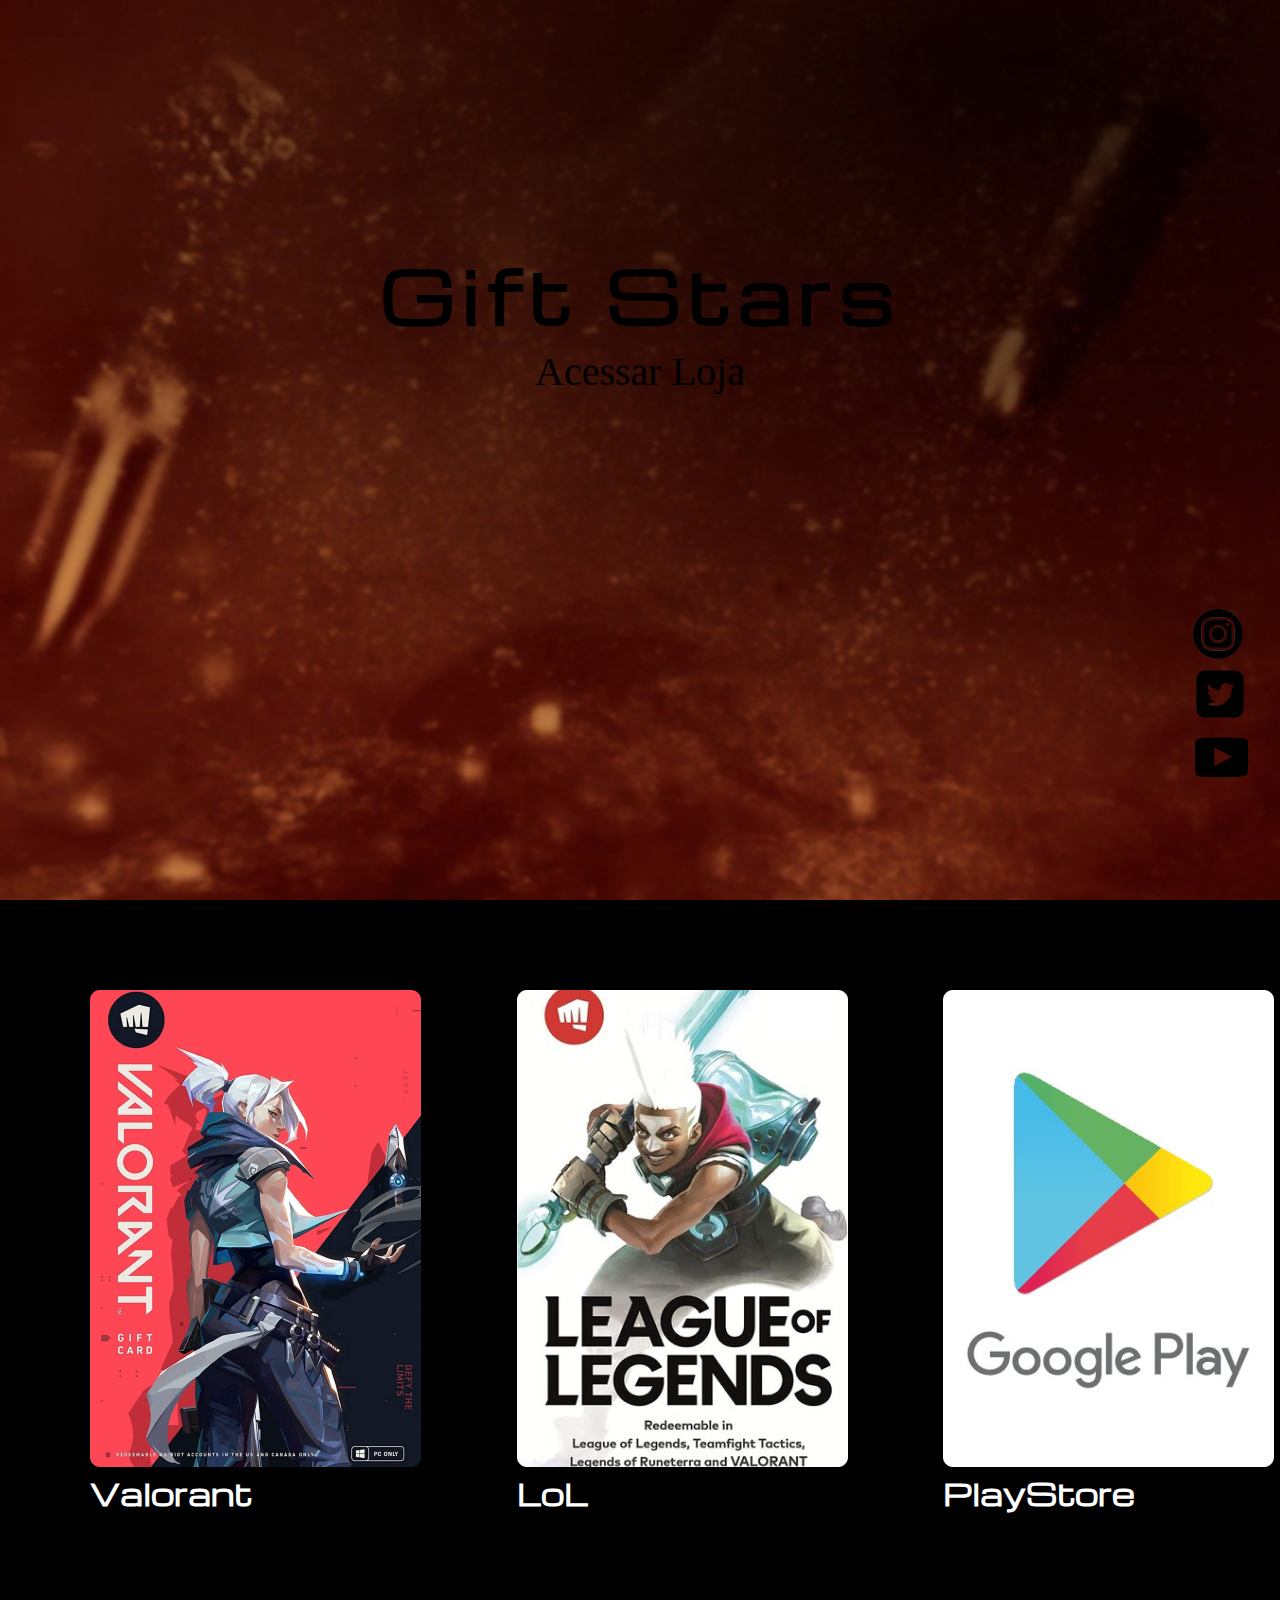
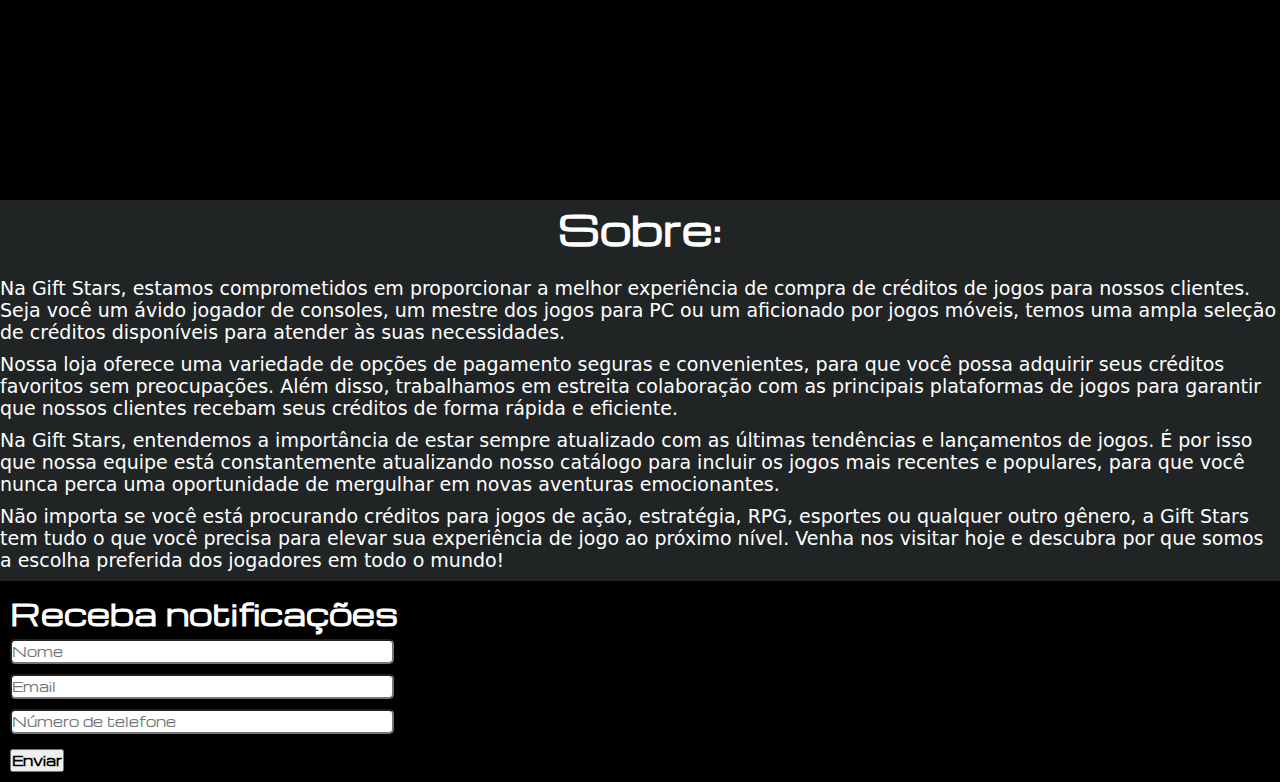
<file: Gift Stars/index.html>
<!DOCTYPE html>
<html lang="pt-br">

<head>
    <meta charset="UTF-8">
    <meta name="viewport" content="width=device-width, initial-scale=1.0">
    <title>GIFT STARS</title>
    <link rel="stylesheet" type="text/css" href="style.css" media="screen" />
    <link rel="preconnect" href="https://fonts.googleapis.com">
    <link rel="preconnect" href="https://fonts.gstatic.com" crossorigin>
    <link href="https://fonts.googleapis.com/css2?family=Michroma&display=swap" rel="stylesheet">
    <link rel="stylesheet"
        href="https://fonts.googleapis.com/css2?family=Material+Symbols+Outlined:opsz,wght,FILL,GRAD@24,400,0,0" />
    <script src="script.js"></script>
</head>

<body>
    <header>
        <div id="container">
            <h1>Gift Stars</h1>
            <a href="#loja">Acessar Loja</a>
        </div>
        <div id="icones">
            <div id="sub">
                <ul>
                    <li id="insta"></li>
                    <li id="twitter"></li>
                    <li id="youtube"></li>
                </ul>
            </div>
        </div>        
    </header>
       
        <div id="sobre">
            <h2>Sobre:</h2>
            <p>Na Gift Stars, estamos comprometidos em proporcionar a melhor experiência de compra de créditos de jogos para nossos clientes. Seja você um ávido jogador de consoles, um mestre dos jogos para PC ou um aficionado por jogos móveis, temos uma ampla seleção de créditos disponíveis para atender às suas necessidades.</p>
            <p>Nossa loja oferece uma variedade de opções de pagamento seguras e convenientes, para que você possa adquirir seus créditos favoritos sem preocupações. Além disso, trabalhamos em estreita colaboração com as principais plataformas de jogos para garantir que nossos clientes recebam seus créditos de forma rápida e eficiente.</p>
            <p>Na Gift Stars, entendemos a importância de estar sempre atualizado com as últimas tendências e lançamentos de jogos. É por isso que nossa equipe está constantemente atualizando nosso catálogo para incluir os jogos mais recentes e populares, para que você nunca perca uma oportunidade de mergulhar em novas aventuras emocionantes.</p>
            <p>Não importa se você está procurando créditos para jogos de ação, estratégia, RPG, esportes ou qualquer outro gênero, a Gift Stars tem tudo o que você precisa para elevar sua experiência de jogo ao próximo nível. Venha nos visitar hoje e descubra por que somos a escolha preferida dos jogadores em todo o mundo!</p>                                              
        </div>

        <div id="loja">
            <div class="grid-container">
                <div class="cards"><img src="./IMAGES/vava-card.png" alt="card-vava">
                    <h3>Valorant</h3>
                </div>
                <div class="cards"><img src="./IMAGES/lol-card.png" alt="card-lol">
                    <h3>LoL</h3>
                </div>
                <div class="cards"><img src="./IMAGES/pstore-card.png" alt="card-playstore">
                    <h3>PlayStore</h3>
                </div>
            </div>
        </div>

        

        <div id="sobre1">
            <h2>Sobre:</h2>
            <p>Na Gift Stars, estamos comprometidos em proporcionar a melhor experiência de compra de créditos de jogos para nossos clientes. Seja você um ávido jogador de consoles, um mestre dos jogos para PC ou um aficionado por jogos móveis, temos uma ampla seleção de créditos disponíveis para atender às suas necessidades.</p>
            <p>Nossa loja oferece uma variedade de opções de pagamento seguras e convenientes, para que você possa adquirir seus créditos favoritos sem preocupações. Além disso, trabalhamos em estreita colaboração com as principais plataformas de jogos para garantir que nossos clientes recebam seus créditos de forma rápida e eficiente.</p>
            <p>Na Gift Stars, entendemos a importância de estar sempre atualizado com as últimas tendências e lançamentos de jogos. É por isso que nossa equipe está constantemente atualizando nosso catálogo para incluir os jogos mais recentes e populares, para que você nunca perca uma oportunidade de mergulhar em novas aventuras emocionantes.</p>
            <p>Não importa se você está procurando créditos para jogos de ação, estratégia, RPG, esportes ou qualquer outro gênero, a Gift Stars tem tudo o que você precisa para elevar sua experiência de jogo ao próximo nível. Venha nos visitar hoje e descubra por que somos a escolha preferida dos jogadores em todo o mundo!</p>                                              
        </div>
        <div id="formulario">
            <div class="container-form">
                <h3>Receba notificações</h3>
                <form id="form">
                    <input type="text" id="nome" placeholder="Nome">
                    <input type="email" id= "email" placeholder="Email">
                    <input type="tel" id="telefone" placeholder="Número de telefone"> 
                    <br>
                    <button type="submit">Enviar</button>         
                </form>               
            </div>
            <div id="resultado"></div>
        </div>
                   
</body>

</html>
</file>
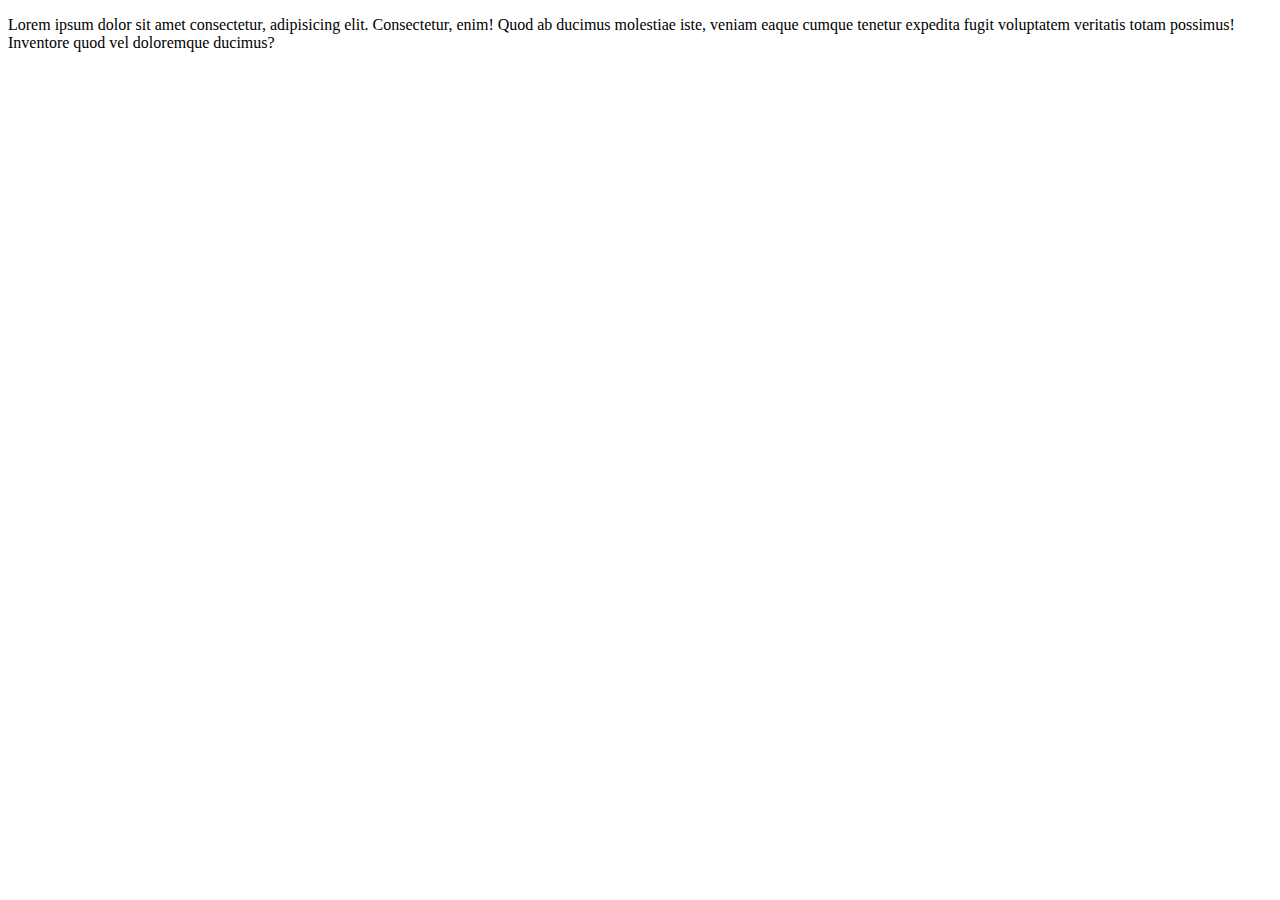
<file: Gift Stars/contato.html>
<!DOCTYPE html>
<html lang="pt">
<head>
    <meta charset="UTF-8">
    <meta name="viewport" content="width=device-width, initial-scale=1.0">
    <title>Contato</title>
</head>
<body>
    <p>Lorem ipsum dolor sit amet consectetur, adipisicing elit. Consectetur, enim! Quod ab ducimus molestiae iste, veniam eaque cumque tenetur expedita fugit voluptatem veritatis totam possimus! Inventore quod vel doloremque ducimus?</p>
</body>
</html>
</file>
<file: Gift Stars/style.css>
*{
    margin: 0;
    padding: 0;
    box-sizing: border-box;
    text-decoration: none;
    scroll-behavior: smooth;
}

:root{
    --fontTitle:"Michroma";
    --fontBody: "sans-serif";
    --destakColor:#FF512F;
    --white:#f3f3f3;

   
}
header {
    background-size: cover;
    background-image: url(./IMAGES/background.png);
    background-repeat: no-repeat;
    background-position: center;
    height: 100vh;
    width: 100%;
    position: absolute;
    display: flex;
    align-items: center;
    justify-content:center;
    flex-direction: column;

}

header h1 {
    font-family: var(--fontTitle);
    font-size: 4.5rem;
    color: black;
    letter-spacing: 6px;
    margin: 0 5.4rem;
}


header span {
    color:var(--white);
    font-family: var(--fontBody);
    font-weight: 700;
    font-size: 2.5rem;
    display: block;
    margin: 2rem 5.4rem;
}

a {
    color:black;
    font-family: var(--fontBody);
    font-size: 2.5rem;
    margin: 0 5.4rem;
    margin-bottom: 5rem;
    padding: .25rem 1rem;

    transition: color .5s;
}
a:hover{
    color: var(--destakColor);
}
li{
    list-style: none;
}

#container{
    display: flex;
    align-items: center;
    justify-content: center;
    flex-direction: column;
}

#icones {
    height: 20vh;
    width: 100%;
    display: flex;
    align-items: end;
    justify-content: end;
    
}
#sub{
    height: 50px;
    width: 90px;
}
#insta{
    background-image: url(./IMAGES/instagram.png);
    background-repeat: no-repeat;
    height: 50px;
    margin-left: 1px;
    cursor: pointer;
}
#twitter{
    background-image: url(./IMAGES/twitter.png);
    background-repeat: no-repeat;
    height: 60px;
    cursor: pointer;
}

#youtube{
    background-image: url(./IMAGES/youtube.png);
    background-repeat: no-repeat;
    height: 100px;
    margin-left: 5px;
    cursor: pointer;
}

#sobre{
    height: 100vh;
    width: 100%; 
    background-color: rgb(33, 36, 37);
    color: white;
    display: flex;
    align-items: center;
    justify-content: center;
    flex-direction: column;
    
}
.grid-container {
    display: grid;
    justify-content: center;
    grid-template-rows: 1fr 1fr; 
    grid-template-columns: 1fr 1fr 1fr; 
    height: 100vh; 
    background-color: black;
}
.cards {
    display: inline-block;
    background-color: black;
    padding: 80px;
    margin: 10px;
    width: 200px;
    height: 300px;
    cursor: pointer;
    
}


h2 {
    font-size: 40px;
    font-family: var(--fontTitle) ;
    margin-bottom: 20px;
    
}
p {
    font-family: system-ui, -apple-system, BlinkMacSystemFont, 'Segoe UI', Roboto, Oxygen, Ubuntu, Cantarell, 'Open Sans', 'Helvetica Neue', sans-serif;
    font-size: 19px;
    text-align:inherit;
    flex-direction: column;
    margin-bottom: 10px;
}
#sobre1{
    height: auto;
    width: 100%; 
    background-color: rgb(33, 36, 37);
    color: white;
    display: flex;
    align-items: center;
    justify-content: center;
    flex-direction: column;
    
}
.container-form {
    padding: 10px;
    background-color: var(--tranparent);
    max-width: 500px;
}

input {
    width: 80%;
    font-family: var(--fontTitle);
    background-color: white;
    border-radius: 5px;
    height: 25px;
    margin: 5px;
    margin-left: 0px;

}
#formulario {
    font-family: var(--fontTitle);
    color: white;
    background-color: black;
}
button {
    font-family: var(--fontTitle);
    color: black;
    font-weight: 700;
    margin-top: 10px;
}
h3 {
    font-size: 30px;
    color: white;
    font-family:var(--fontTitle) ;
    width: 100%;
}
#resultado {
    display: none;
    color: red;
    justify-content: end;
}
</file>
